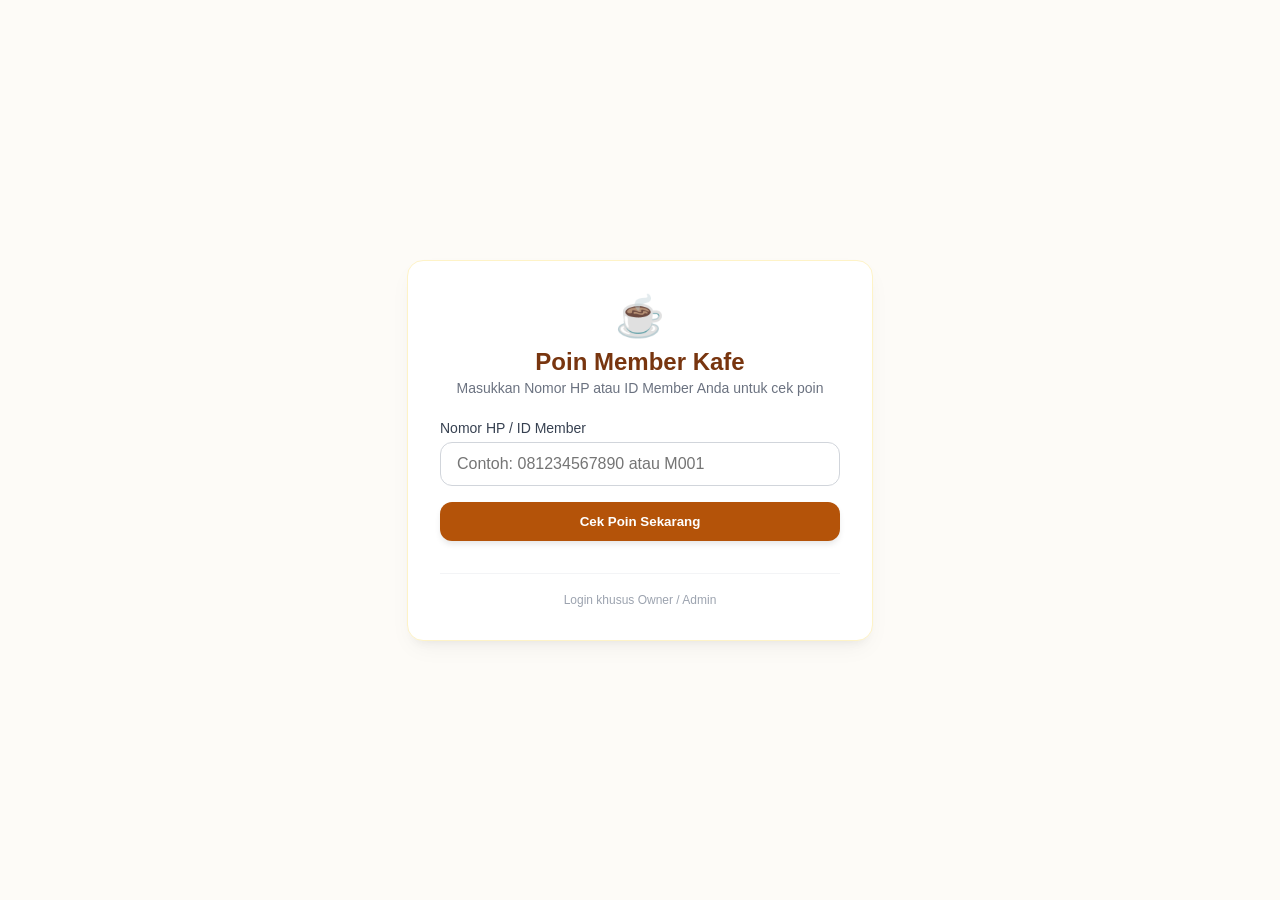
<file: index.html>
<!doctype html>
<html lang="id">
	<head>
		<meta charset="UTF-8" />
		<meta name="viewport" content="width=device-width, initial-scale=1.0" />
		<title>Cek Poin Member Kafe</title>
		<link rel="stylesheet" href="style.css" />
	</head>
	<body>
		<div class="card">
			<div class="card-header">
				<span class="icon">☕</span>
				<h1>Poin Member Kafe</h1>
				<p>Masukkan Nomor HP atau ID Member Anda untuk cek poin</p>
			</div>

			<form id="checkPointForm">
				<div class="form-group">
					<label for="identifier">Nomor HP / ID Member</label>
					<input
						type="text"
						id="identifier"
						class="form-input"
						required
						placeholder="Contoh: 081234567890 atau M001" />
				</div>
				<button type="submit" id="submitBtn" class="btn-submit">
					Cek Poin Sekarang
				</button>
			</form>

			<div id="resultContainer" class="result-container hidden">
				<h3 class="result-title">Hasil Pengecekan</h3>
				<p id="resName" class="result-name">-</p>
				<div class="points-box">
					<span class="points-label">Total Poin Anda</span>
					<span id="resPoints" class="points-value">0</span>
				</div>
				<p id="resStatus" class="result-status">-</p>
			</div>

			<div class="card-footer">
				<a href="login.html">Login khusus Owner / Admin</a>
			</div>
		</div>

		<!-- Panggil config.js terlebih dahulu -->
		<script src="config.js"></script>
		<script>
			document
				.getElementById("checkPointForm")
				.addEventListener("submit", async function (e) {
					e.preventDefault();

					const identifier = document.getElementById("identifier").value.trim();
					const submitBtn = document.getElementById("submitBtn");
					const resultContainer = document.getElementById("resultContainer");

					submitBtn.disabled = true;
					submitBtn.textContent = "Mencari data...";
					resultContainer.classList.add("hidden");

					try {
						const response = await fetch(
							`${CONFIG.WEB_APP_URL}?action=checkPoint&id=${encodeURIComponent(identifier)}`,
						);
						const data = await response.json();

						if (data.success) {
							document.getElementById("resName").textContent = data.nama;
							document.getElementById("resPoints").textContent = data.poin;
							document.getElementById("resStatus").textContent =
								`Status Member: ${data.status}`;
							resultContainer.classList.remove("hidden");
						} else {
							alert(
								data.message ||
									"Data member tidak ditemukan. Periksa kembali Nomor HP/ID Anda.",
							);
						}
					} catch (error) {
						console.error("Error:", error);
						alert(
							"Gagal terhubung ke server database. (Pastikan URL di config.js sudah benar).",
						);
					} finally {
						submitBtn.disabled = false;
						submitBtn.textContent = "Cek Poin Sekarang";
					}
				});
		</script>
	</body>
</html>
</file>
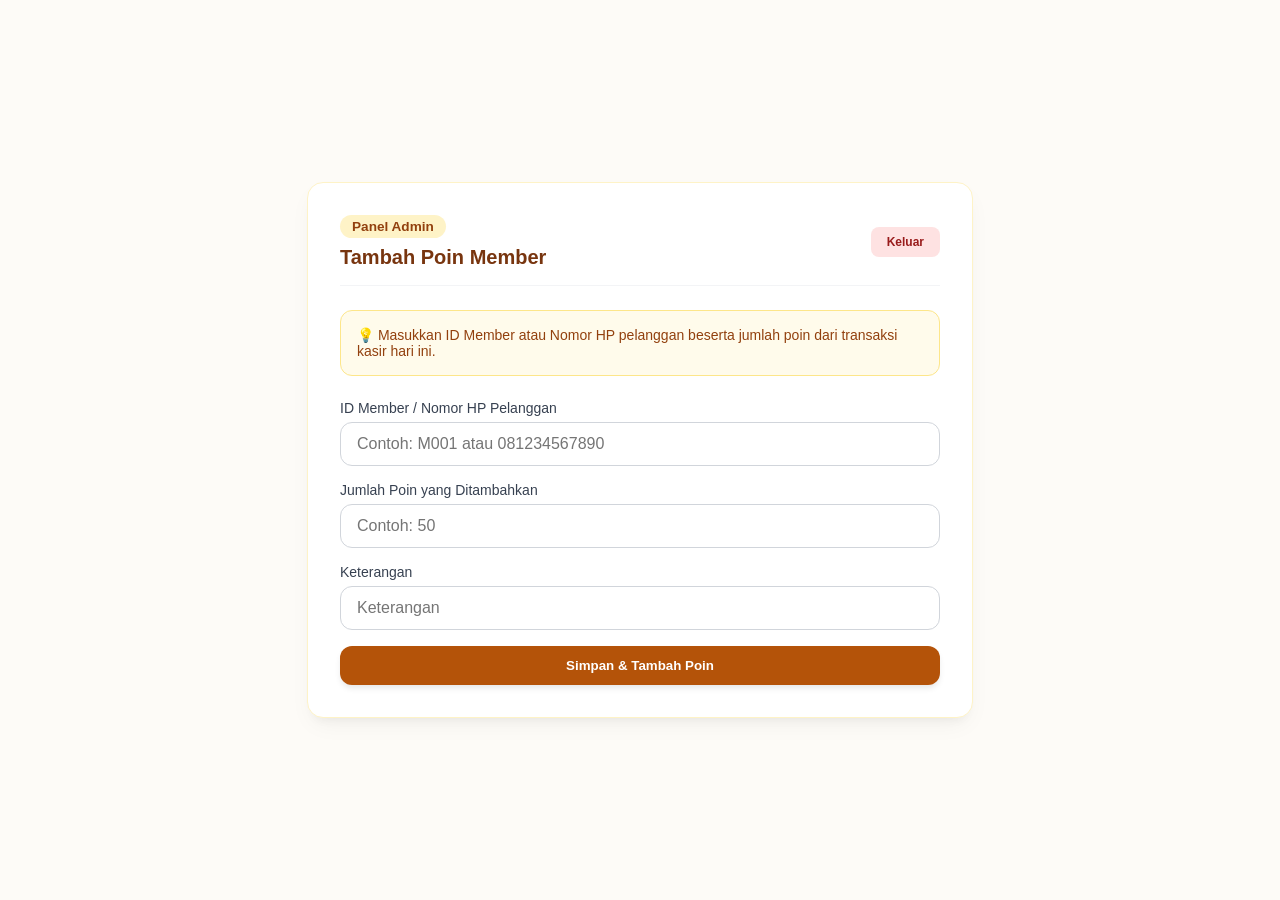
<file: dashboard-admin.html>
<!doctype html>
<html lang="id">
	<head>
		<meta charset="UTF-8" />
		<meta name="viewport" content="width=device-width, initial-scale=1.0" />
		<title>Dashboard Admin - Kafe</title>
		<link rel="stylesheet" href="style.css" />
	</head>
	<body>
		<div class="card dashboard-container">
			<div class="dashboard-header">
				<div>
					<span class="login-title">Panel Admin</span>
					<h1>Tambah Poin Member</h1>
				</div>
				<a href="login.html" class="btn-logout">Keluar</a>
			</div>

			<div class="info-box">
				💡 Masukkan ID Member atau Nomor HP pelanggan beserta jumlah poin dari
				transaksi kasir hari ini.
			</div>

			<form id="addPointForm">
				<div class="form-group">
					<label for="memberIdentifier">ID Member / Nomor HP Pelanggan</label>
					<input
						type="text"
						id="memberIdentifier"
						class="form-input"
						required
						placeholder="Contoh: M001 atau 081234567890" />
				</div>

				<div class="form-group">
					<label for="pointToAdd">Jumlah Poin yang Ditambahkan</label>
					<input
						type="number"
						id="pointToAdd"
						class="form-input"
						required
						min="1"
						placeholder="Contoh: 50" />
				</div>

				<div class="form-group">
					<label for="note">Keterangan</label>
					<input
						type="text"
						id="note"
						class="form-input"
						placeholder="Keterangan" />
				</div>

				<button type="submit" id="submitPointBtn" class="btn-submit">
					Simpan & Tambah Poin
				</button>
			</form>
		</div>

		<!-- Panggil config.js terlebih dahulu -->
		<script src="config.js"></script>
		<script>
			document
				.getElementById("addPointForm")
				.addEventListener("submit", async function (e) {
					e.preventDefault();

					const identifier = document
						.getElementById("memberIdentifier")
						.value.trim();
					const points = document.getElementById("pointToAdd").value.trim();
					const note = document.getElementById("note").value.trim();
					const submitBtn = document.getElementById("submitPointBtn");

					submitBtn.disabled = true;
					submitBtn.textContent = "Menyimpan data poin...";

					try {
						const response = await fetch(CONFIG.WEB_APP_URL, {
							method: "POST",
							headers: {
								"Content-Type": "application/x-www-form-urlencoded",
							},
							body: new URLSearchParams({
								action: "addPoint",
								memberIdentifier: identifier,
								points: points,
								note: note,
							}),
						});

						const data = await response.json();

						if (data.success) {
							alert(
								`Berhasil! Poin sebanyak +${points} telah ditambahkan ke akun ${data.memberName}.`,
							);
							document.getElementById("addPointForm").reset();
						} else {
							alert(
								data.message ||
									"Gagal menambahkan poin. Pastikan ID Member/No. HP benar.",
							);
						}
					} catch (error) {
						console.error("Error:", error);
						alert("Gagal terhubung ke server database.");
					} finally {
						submitBtn.disabled = false;
						submitBtn.textContent = "Simpan & Tambah Poin";
					}
				});
		</script>
	</body>
</html>
</file>
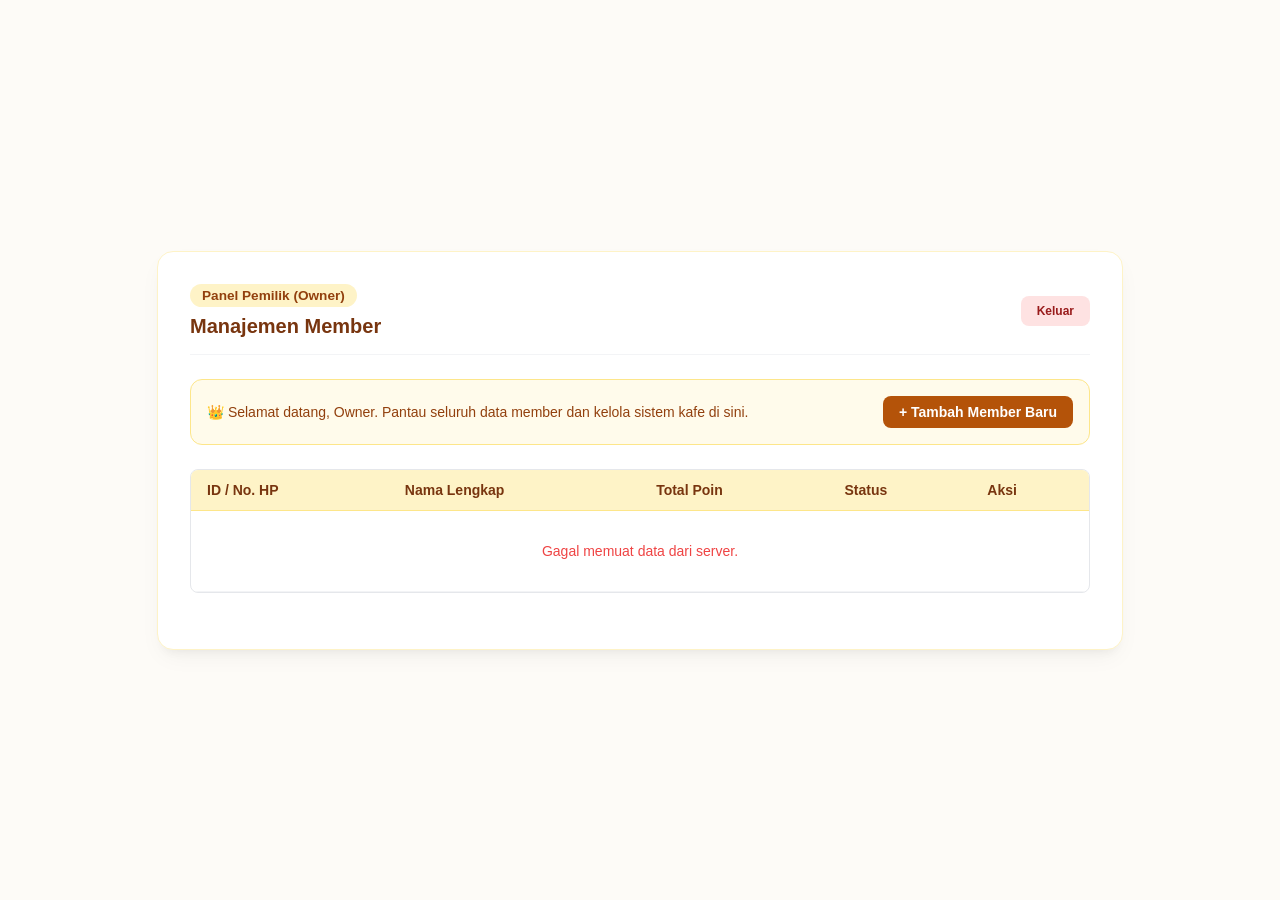
<file: dashboard-owner.html>
<!doctype html>
<html lang="id">
	<head>
		<meta charset="UTF-8" />
		<meta name="viewport" content="width=device-width, initial-scale=1.0" />
		<title>Dashboard Owner - Kafe</title>
		<!-- Menghubungkan ke file CSS yang sama -->
		<link rel="stylesheet" href="style.css" />
		<!-- Style tambahan khusus untuk Pop-up / Modal -->
		<style>
			.modal-overlay {
				display: none;
				position: fixed;
				top: 0;
				left: 0;
				width: 100%;
				height: 100%;
				background-color: rgba(0, 0, 0, 0.5);
				z-index: 1000;
				align-items: center;
				justify-content: center;
			}
			.modal-content {
				background: #ffffff;
				padding: 2rem;
				border-radius: 1rem;
				width: 100%;
				max-width: 500px;
				box-shadow: 0 20px 25px -5px rgba(0, 0, 0, 0.1);
				position: relative;
				border: 1px solid #fef3c7;
			}
			.modal-close {
				position: absolute;
				top: 1rem;
				right: 1rem;
				background: none;
				border: none;
				font-size: 1.25rem;
				cursor: pointer;
				color: #6b7280;
			}
			.modal-close:hover {
				color: #111827;
			}
			.btn-primary {
				background-color: #b45309;
				color: white;
				border: none;
				padding: 0.5rem 1rem;
				border-radius: 0.5rem;
				font-size: 0.875rem;
				font-weight: 600;
				cursor: pointer;
				transition: background-color 0.2s;
			}
			.btn-primary:hover {
				background-color: #92400e;
			}
		</style>
	</head>
	<body>
		<div class="card owner-container" style="max-width: 900px">
			<!-- Header Dashboard Owner & Tombol Keluar -->
			<div class="dashboard-header">
				<div>
					<span class="login-title">Panel Pemilik (Owner)</span>
					<h1>Manajemen Member</h1>
				</div>
				<a href="login.html" class="btn-logout">Keluar</a>
			</div>

			<!-- Informasi Singkat & Tombol Buka Pop-up -->
			<div
				style="
					display: flex;
					justify-content: space-between;
					align-items: center;
					background: #fffbeb;
					border: 1px solid #fde68a;
					padding: 1rem;
					border-radius: 0.75rem;
					margin-bottom: 1.5rem;
				">
				<p style="margin: 0; font-size: 0.875rem; color: #92400e">
					👑 Selamat datang, Owner. Pantau seluruh data member dan kelola sistem
					kafe di sini.
				</p>
				<button
					onclick="openModal()"
					class="btn-primary"
					style="white-space: nowrap; margin-left: 1rem">
					+ Tambah Member Baru
				</button>
			</div>

			<!-- Tabel Daftar Member -->
			<div class="table-responsive">
				<table class="data-table">
					<thead>
						<tr>
							<th>ID / No. HP</th>
							<th>Nama Lengkap</th>
							<th>Total Poin</th>
							<th>Status</th>
							<th>Aksi</th>
						</tr>
					</thead>
					<tbody id="memberTableBody">
						<tr>
							<td
								colspan="5"
								style="text-align: center; color: #9ca3af; padding: 2rem">
								Memuat data member dari database...
							</td>
						</tr>
					</tbody>
				</table>
			</div>
		</div>

		<!-- POP-UP MODAL (Form Tambah Member) -->
		<div id="addUserModal" class="modal-overlay">
			<div class="modal-content">
				<button onclick="closeModal()" class="modal-close">&times;</button>
				<h3
					style="
						font-size: 1.25rem;
						font-weight: 700;
						color: #78350f;
						margin-top: 0;
						margin-bottom: 1rem;
					">
					➕ Tambah Member Baru
				</h3>

				<form id="addUserForm">
					<div class="form-group">
						<label for="newId" style="font-size: 0.8rem"
							>ID Member (Contoh: M005)</label
						>
						<input
							type="text"
							id="newId"
							class="form-input"
							required
							placeholder="Masukkan ID Member" />
					</div>
					<div class="form-group">
						<label for="newName" style="font-size: 0.8rem">Nama Lengkap</label>
						<input
							type="text"
							id="newName"
							class="form-input"
							required
							placeholder="Nama lengkap pelanggan" />
					</div>
					<div class="form-group">
						<label for="newPhone" style="font-size: 0.8rem"
							>Nomor Telepon</label
						>
						<input
							type="text"
							id="newPhone"
							class="form-input"
							required
							placeholder="Contoh: 081234567890" />
					</div>
					<div class="form-group">
						<label for="newPoints" style="font-size: 0.8rem"
							>Total Poin Awal</label
						>
						<input
							type="number"
							id="newPoints"
							class="form-input"
							required
							min="0"
							value="0"
							placeholder="0" />
					</div>
					<div style="margin-top: 1.5rem">
						<button type="submit" id="submitUserBtn" class="btn-submit">
							Simpan Member Baru
						</button>
					</div>
				</form>
			</div>
		</div>

		<!-- Panggil config.js terlebih dahulu -->
		<script src="config.js"></script>
		<script>
			// Fungsi untuk Membuka & Menutup Pop-up Modal
			function openModal() {
				document.getElementById("addUserModal").style.display = "flex";
			}
			function closeModal() {
				document.getElementById("addUserModal").style.display = "none";
				document.getElementById("addUserForm").reset();
			}

			// Fungsi untuk mengambil data member saat halaman pertama kali dibuka
			async function loadMembers() {
				const tableBody = document.getElementById("memberTableBody");

				try {
					const response = await fetch(
						`${CONFIG.WEB_APP_URL}?action=getAllMembers`,
					);
					const data = await response.json();

					if (data.success && data.members.length > 0) {
						tableBody.innerHTML = "";

						data.members.forEach((member) => {
							const row = document.createElement("tr");

							const statusBadge =
								member.status === "Aktif"
									? `<span class="badge badge-active">Aktif</span>`
									: `<span class="badge badge-inactive">Nonaktif</span>`;

							const toggleButtonText =
								member.status === "Aktif" ? "Nonaktifkan" : "Aktifkan";

							row.innerHTML = `
                            <td><strong>${member.id}</strong><br><span style="font-size:0.75rem; color:#6b7280;">${member.phone}</span></td>
                            <td>${member.name}</td>
                            <td><strong>${member.points}</strong> Poin</td>
                            <td>${statusBadge}</td>
                            <td>
                                <button class="btn-action" onclick="toggleStatus('${member.id}', '${member.status}')">
                                    ${toggleButtonText}
                                </button>
                            </td>
                        `;
							tableBody.appendChild(row);
						});
					} else {
						tableBody.innerHTML = `<tr><td colspan="5" style="text-align: center; color: #9ca3af; padding: 2rem;">Belum ada data member.</td></tr>`;
					}
				} catch (error) {
					console.error("Error:", error);
					tableBody.innerHTML = `<tr><td colspan="5" style="text-align: center; color: #ef4444; padding: 2rem;">Gagal memuat data dari server.</td></tr>`;
				}
			}

			// Fungsi untuk mengubah status Aktif / Nonaktif member
			async function toggleStatus(memberId, currentStatus) {
				const newStatus = currentStatus === "Aktif" ? "Nonaktif" : "Aktif";
				const confirmAction = confirm(
					`Apakah Anda yakin ingin mengubah status member ${memberId} menjadi ${newStatus}?`,
				);

				if (!confirmAction) return;

				try {
					const response = await fetch(CONFIG.WEB_APP_URL, {
						method: "POST",
						headers: {
							"Content-Type": "application/x-www-form-urlencoded",
						},
						body: new URLSearchParams({
							action: "toggleMemberStatus",
							memberId: memberId,
							newStatus: newStatus,
						}),
					});

					const data = await response.json();

					if (data.success) {
						alert(`Berhasil mengubah status member menjadi ${newStatus}!`);
						loadMembers();
					} else {
						alert(data.message || "Gagal mengubah status.");
					}
				} catch (error) {
					console.error("Error:", error);
					alert("Terjadi kesalahan koneksi ke server.");
				}
			}

			// Fungsi kirim data member baru ke backend
			document
				.getElementById("addUserForm")
				.addEventListener("submit", async function (e) {
					e.preventDefault();

					const newId = document.getElementById("newId").value.trim();
					const name = document.getElementById("newName").value.trim();
					const phone = document.getElementById("newPhone").value.trim();
					const points = document.getElementById("newPoints").value.trim();
					const submitBtn = document.getElementById("submitUserBtn");

					submitBtn.disabled = true;
					submitBtn.textContent = "Menyimpan...";

					try {
						const response = await fetch(CONFIG.WEB_APP_URL, {
							method: "POST",
							headers: { "Content-Type": "application/x-www-form-urlencoded" },
							body: new URLSearchParams({
								action: "addStaffOrMember",
								newId: newId,
								name: name,
								phone: phone,
								points: points,
							}),
						});

						const data = await response.json();

						if (data.success) {
							alert("Berhasil menambahkan member baru!");
							closeModal();
							loadMembers();
						} else {
							alert(data.message || "Gagal menambahkan member.");
						}
					} catch (error) {
						console.error("Error:", error);
						alert("Terjadi kesalahan koneksi ke server.");
					} finally {
						submitBtn.disabled = false;
						submitBtn.textContent = "Simpan Member Baru";
					}
				});

			window.onload = loadMembers;
		</script>
	</body>
</html>
</file>
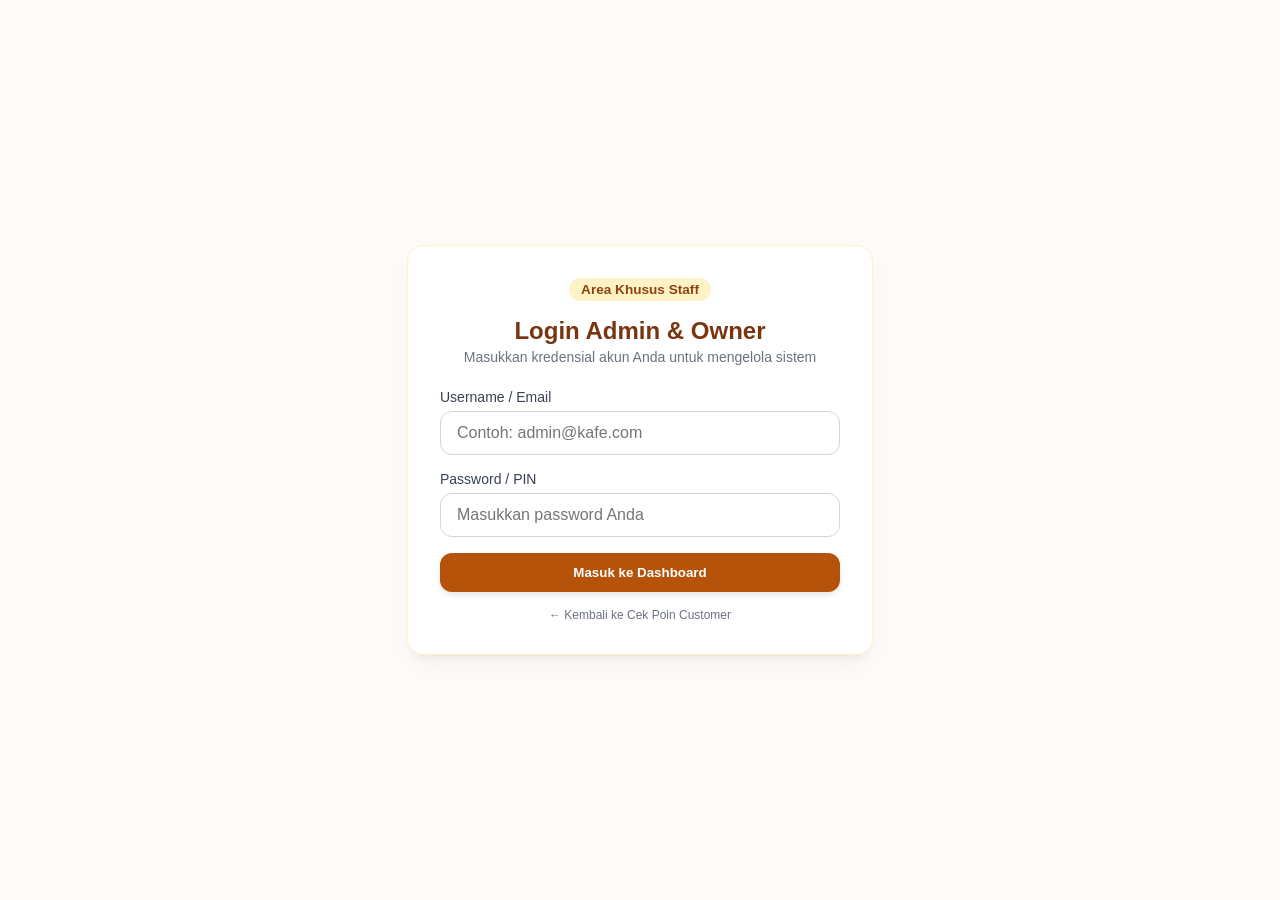
<file: login.html>
<!doctype html>
<html lang="id">
	<head>
		<meta charset="UTF-8" />
		<meta name="viewport" content="width=device-width, initial-scale=1.0" />
		<title>Login Staff - Kafe</title>
		<link rel="stylesheet" href="style.css" />
	</head>
	<body>
		<div class="card">
			<div class="card-header">
				<span class="login-title">Area Khusus Staff</span>
				<h1>Login Admin & Owner</h1>
				<p>Masukkan kredensial akun Anda untuk mengelola sistem</p>
			</div>

			<form id="loginForm">
				<div class="form-group">
					<label for="identifier">Username / Email</label>
					<input
						type="text"
						id="identifier"
						class="form-input"
						required
						placeholder="Contoh: admin@kafe.com" />
				</div>

				<div class="form-group">
					<label for="password">Password / PIN</label>
					<input
						type="password"
						id="password"
						class="form-input"
						required
						placeholder="Masukkan password Anda" />
				</div>

				<button type="submit" id="loginBtn" class="btn-submit">
					Masuk ke Dashboard
				</button>
			</form>

			<a href="index.html" class="back-link"
				>&larr; Kembali ke Cek Poin Customer</a
			>
		</div>

		<!-- Panggil config.js terlebih dahulu -->
		<script src="config.js"></script>
		<script>
			document
				.getElementById("loginForm")
				.addEventListener("submit", async function (e) {
					e.preventDefault();

					const identifier = document.getElementById("identifier").value.trim();
					const password = document.getElementById("password").value.trim();
					const loginBtn = document.getElementById("loginBtn");

					loginBtn.disabled = true;
					loginBtn.textContent = "Memeriksa akun...";

					try {
						const response = await fetch(CONFIG.WEB_APP_URL, {
							method: "POST",
							headers: {
								"Content-Type": "application/x-www-form-urlencoded",
							},
							body: new URLSearchParams({
								action: "loginStaff",
								identifier: identifier,
								password: password,
							}),
						});

						const data = await response.json();

						if (data.success) {
							if (data.role === "owner") {
								window.location.href = "dashboard-owner.html";
							} else if (data.role === "admin") {
								window.location.href = "dashboard-admin.html";
							}
						} else {
							alert(
								data.message ||
									"Gagal login. Periksa kembali Username/Email dan Password Anda.",
							);
						}
					} catch (error) {
						console.error("Error:", error);
						alert("Gagal terhubung ke server database.");
					} finally {
						loginBtn.disabled = false;
						loginBtn.textContent = "Masuk ke Dashboard";
					}
				});
		</script>
	</body>
</html>
</file>
<file: style.css>
/* Menggunakan font dasar dan warna latar belakang hangat khas kafe */
body {
	background-color: #fdfbf7; /* Warna amber/krem sangat lembut */
	font-family: "Segoe UI", Tahoma, Geneva, Verdana, sans-serif;
	display: flex;
	align-items: center;
	justify-content: center;
	min-height: 100vh;
	margin: 0;
}

/* Kartu Utama */
.card {
	background: #ffffff;
	padding: 2rem;
	border-radius: 1rem;
	box-shadow:
		0 10px 25px -5px rgba(0, 0, 0, 0.05),
		0 8px 10px -6px rgba(0, 0, 0, 0.05);
	width: 100%;
	max-width: 400px;
	margin: 0 1rem;
	border: 1px solid #fef3c7;
}

/* Bagian Header */
.card-header {
	text-align: center;
	margin-bottom: 1.5rem;
}

.card-header .icon {
	font-size: 2.5rem;
}

.card-header h1 {
	font-size: 1.5rem;
	font-weight: 700;
	color: #78350f; /* Cokelat tua / Amber */
	margin: 0.5rem 0 0.25rem 0;
}

.card-header p {
	font-size: 0.875rem;
	color: #6b7280;
	margin: 0;
}

/* Form Input */
.form-group {
	margin-bottom: 1rem;
}

.form-group label {
	display: block;
	font-size: 0.875rem;
	font-weight: 500;
	color: #374151;
	margin-bottom: 0.375rem;
}

.form-input {
	width: 100%;
	padding: 0.75rem 1rem;
	border: 1px solid #d1d5db;
	border-radius: 0.75rem;
	font-size: 1rem;
	box-sizing: border-box;
	transition: all 0.2s ease;
}

.form-input:focus {
	outline: none;
	border-color: #d97706;
	box-shadow: 0 0 0 3px rgba(217, 119, 6, 0.15);
}

/* Tombol Aksi */
.btn-submit {
	width: 100%;
	background-color: #b45309; /* Warna amber gelap */
	color: white;
	font-weight: 600;
	padding: 0.75rem;
	border: none;
	border-radius: 0.75rem;
	cursor: pointer;
	transition: background-color 0.2s;
	box-shadow: 0 4px 6px -1px rgba(0, 0, 0, 0.1);
}

.btn-submit:hover {
	background-color: #92400e;
}

.btn-submit:disabled {
	background-color: #9ca3af;
	cursor: not-allowed;
}

/* Area Hasil Pengecekan */
.result-container {
	margin-top: 1.5rem;
	padding: 1.25rem;
	background-color: #fffbeb;
	border-radius: 0.75rem;
	border: 1px solid #fde68a;
	text-align: center;
}

.hidden {
	display: none;
}

.result-title {
	font-size: 0.75rem;
	font-weight: 600;
	color: #92400e;
	text-transform: uppercase;
	letter-spacing: 0.05em;
	margin: 0;
}

.result-name {
	font-size: 1.125rem;
	font-weight: 700;
	color: #1f2937;
	margin: 0.25rem 0 0.75rem 0;
}

.points-box {
	padding: 0.75rem;
	background: white;
	border-radius: 0.5rem;
	box-shadow: 0 1px 2px 0 rgba(0, 0, 0, 0.05);
	border: 1px solid #fef3c7;
}

.points-label {
	font-size: 0.75rem;
	color: #6b7280;
	display: block;
}

.points-value {
	font-size: 1.875rem;
	font-weight: 800;
	color: #d97706;
}

.result-status {
	font-size: 0.75rem;
	margin-top: 0.75rem;
	font-weight: 500;
	color: #16a34a;
}

/* Footer Link Staff */
.card-footer {
	margin-top: 2rem;
	text-align: center;
	border-top: 1px solid #f3f4f6;
	padding-top: 1rem;
}

.card-footer a {
	font-size: 0.75rem;
	color: #9ca3af;
	text-decoration: none;
	transition: color 0.2s;
}

.card-footer a:hover {
	color: #b45309;
}

/* Style tambahan untuk Halaman Login */
.login-title {
	font-size: 0.85rem;
	font-weight: 600;
	color: #92400e;
	background: #fef3c7;
	padding: 0.25rem 0.75rem;
	border-radius: 9999px;
	display: inline-block;
	margin-bottom: 0.5rem;
}

.back-link {
	display: block;
	text-align: center;
	margin-top: 1rem;
	font-size: 0.75rem;
	color: #6b7280;
	text-decoration: none;
	transition: color 0.2s;
}

.back-link:hover {
	color: #b45309;
}

/* Style tambahan untuk Halaman Dashboard */
.dashboard-container {
	max-width: 600px;
}

.dashboard-header {
	display: flex;
	justify-content: space-between;
	align-items: center;
	margin-bottom: 1.5rem;
	border-bottom: 1px solid #f3f4f6;
	padding-bottom: 1rem;
}

.dashboard-header h1 {
	font-size: 1.25rem;
	font-weight: 700;
	color: #78350f;
	margin: 0;
}

.btn-logout {
	background-color: #fee2e2;
	color: #991b1b;
	border: none;
	padding: 0.5rem 1rem;
	border-radius: 0.5rem;
	font-size: 0.75rem;
	font-weight: 600;
	cursor: pointer;
	text-decoration: none;
	transition: background-color 0.2s;
}

.btn-logout:hover {
	background-color: #fecaca;
}

.info-box {
	background-color: #fffbeb;
	border: 1px solid #fde68a;
	padding: 1rem;
	border-radius: 0.75rem;
	margin-bottom: 1.5rem;
	font-size: 0.875rem;
	color: #92400e;
}

/* Style tambahan untuk Halaman Owner (Tabel Data) */
.owner-container {
	max-width: 800px; /* Lebih lebar karena menampilkan tabel */
}

.table-responsive {
	overflow-x: auto;
	margin-top: 1rem;
	margin-bottom: 1.5rem;
	border-radius: 0.5rem;
	border: 1px solid #e5e7eb;
}

.data-table {
	width: 100%;
	border-collapse: collapse;
	text-align: left;
	font-size: 0.875rem;
}

.data-table th {
	background-color: #fef3c7;
	color: #78350f;
	font-weight: 600;
	padding: 0.75rem 1rem;
	border-bottom: 1px solid #fde68a;
}

.data-table td {
	padding: 0.75rem 1rem;
	border-bottom: 1px solid #f3f4f6;
	color: #374151;
}

.data-table tr:hover {
	background-color: #fdfbf7;
}

/* Badge Status */
.badge {
	padding: 0.25rem 0.5rem;
	border-radius: 9999px;
	font-size: 0.7rem;
	font-weight: 600;
	text-transform: uppercase;
}

.badge-active {
	background-color: #d1fae5;
	color: #065f46;
}

.badge-inactive {
	background-color: #fee2e2;
	color: #991b1b;
}

/* Tombol Aksi Kecil */
.btn-action {
	background-color: #f3f4f6;
	color: #374151;
	border: 1px solid #d1d5db;
	padding: 0.25rem 0.5rem;
	border-radius: 0.375rem;
	font-size: 0.75rem;
	cursor: pointer;
	transition: background-color 0.2s;
}

.btn-action:hover {
	background-color: #e5e7eb;
}
</file>
